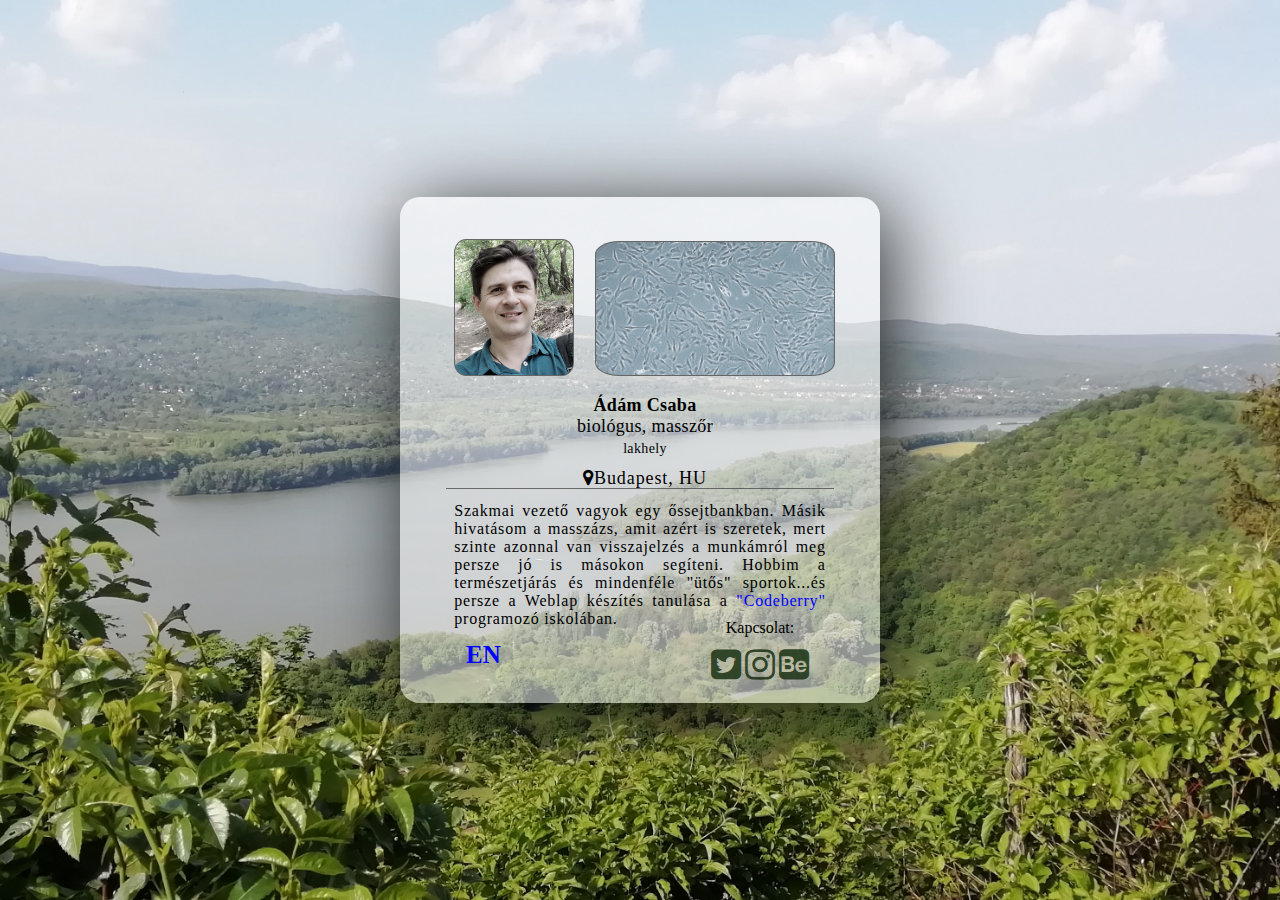
<file: index.html>
<!DOCTYPE html>
<html lang="en">
<head>
  <link href="https://maxcdn.bootstrapcdn.com/font-awesome/4.7.0/css/font-awesome.min.css" rel="stylesheet">
  <link rel="stylesheet" type="text/css" href="index.css">
  <meta charset="utf-8">
  <meta name="viewport" content="width=device-width">
  <title>Névjegy oldal</title>
</head>
<body>
<div class="profile-card">
  <div class="head">
    <div class="profile-image" >
      <img src="assets/adam-csaba-1.jpg" alt="Adam Csaba" id="me">
    </div>
    <div class="profile-image" id="stemcell">
      <img src="assets/stemcell1.jpg" alt="stem cell" id="stemcell">
    <div class="name-headline" id="name" >
      <h1>Ádám Csaba</h1>
      <h2>biológus, masszőr</h2>
      <span>lakhely</span>
      <p><i class="fa fa-map-marker"></i>Budapest, HU</p>
    </div>
  </div>
  <div class="content">
    <p class="about"> Szakmai vezető vagyok egy őssejtbankban. Másik hivatásom a masszázs, amit azért is szeretek, mert szinte azonnal van visszajelzés a munkámról meg persze jó is másokon segíteni. Hobbim a természetjárás és mindenféle "ütős" sportok...és persze a Weblap készítés tanulása a <a href="https://codeberryschool.com/hu/" class="codeberry">"Codeberry"</a> programozó iskolában.
    </p>
    <section class="links">
      <h2>Kapcsolat:</h2>
        <ul>
          <li><a href="https://twitter.com/#"  target="_blank" title="Twitter" class="social-icon"><i class="fa fa-2x fa-twitter-square" aria-hidden="true" style="color:rgba(25, 48, 19, 0.86)"></i></a></li>
          <li><a href="https://instagram.com/#" target="_blank" title="Instagram" class="social-icon"><i class="fa fa-2x fa-instagram" aria-hidden="true" style="color:rgba(25, 48, 19, 0.86)"></i></a></li>
          <li><a href="https://behance.net/#" target="_blank" title="Behance" class="social-icon"><i class="fa fa-2x fa-behance-square" aria-hidden="true" style="color:rgba(25, 48, 19, 0.86)"></i></a></li>
        </ul>
    </section>
  </div>
    <nav class="navbar">
       <a href="index1.html">EN</a>
    </nav>
</div>
</body>
</html>
</file>
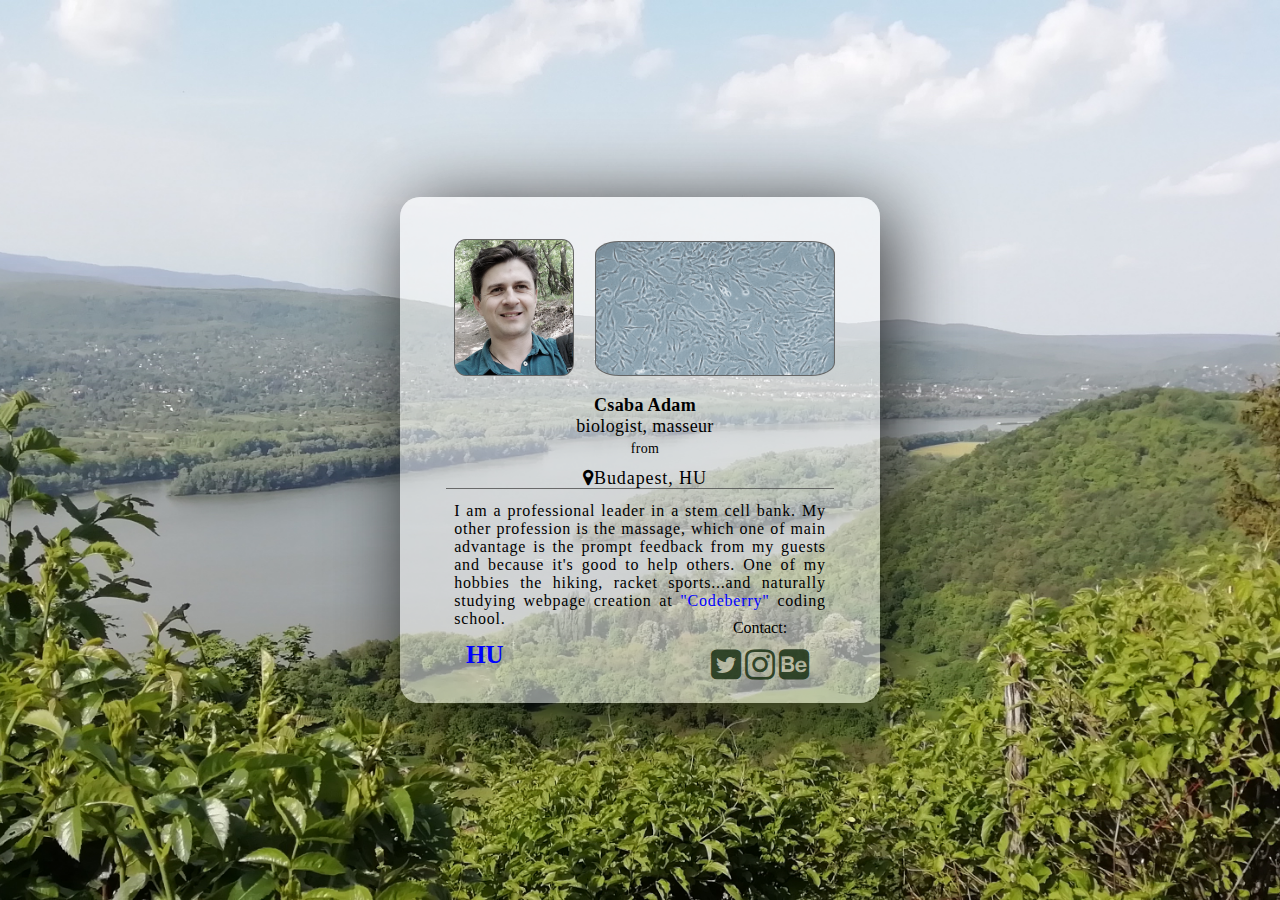
<file: index1.html>
<!DOCTYPE html>
<html lang="en">
<head>
  <link href="https://maxcdn.bootstrapcdn.com/font-awesome/4.7.0/css/font-awesome.min.css" rel="stylesheet">
  <link rel="stylesheet" type="text/css" href="index1.css">
  <meta charset="utf-8">
  <meta name="viewport" content="width=device-width">
  <title>Névjegy oldal</title>
</head>
<body>
<div class="profile-card">
  <div class="head">
    <div class="profile-image" >
      <img src="assets/adam-csaba-1.jpg" alt="Adam Csaba" id="me">
    </div>
    <div class="profile-image" id="stemcell">
      <img src="assets/stemcell1.jpg" alt="stem cell" id="stemcell">
    <div class="name-headline" id="name" >
      <h1>Csaba Adam</h1>
      <h2>biologist, masseur</h2>
      <span>from</span>
      <p><i class="fa fa-map-marker"></i>Budapest, HU</p>
    </div>
  </div>
  <div class="content">
    <p class="about"> I am a professional leader in a stem cell bank. My other profession is the massage, which one of main advantage is the prompt feedback from my guests and because it's good to help others. One of my hobbies the hiking, racket sports...and naturally studying webpage creation at <a href="https://codeberryschool.com/hu/" class="codeberry" >"Codeberry"</a> coding school.
    </p>
    <section class="links">
      <h2>Contact:</h2>
        <ul>
          <li><a href="https://twitter.com/#" target="_blank" title="Twitter" class="social-icon"><i class="fa fa-2x fa-twitter-square" aria-hidden="true" style="color:rgba(25, 48, 19, 0.86)"></i></a></li>
          <li><a href="https://instagram.com/#" target="_blank" title="Instagram" class="social-icon"><i class="fa fa-2x fa-instagram" aria-hidden="true" style="color:rgba(25, 48, 19, 0.86)"></i></a></li>
          <li><a href="https://behance.net/#" target="_blank" title="Behance" class="social-icon"><i class="fa fa-2x fa-behance-square" aria-hidden="true" style="color:rgba(25, 48, 19, 0.86)"></i></a></li>
        </ul>
    </section>
  </div>
  <nav class="navbar">
       <a href="index.html">HU</a>
  </nav>
</div>
</body>
</html>
</file>
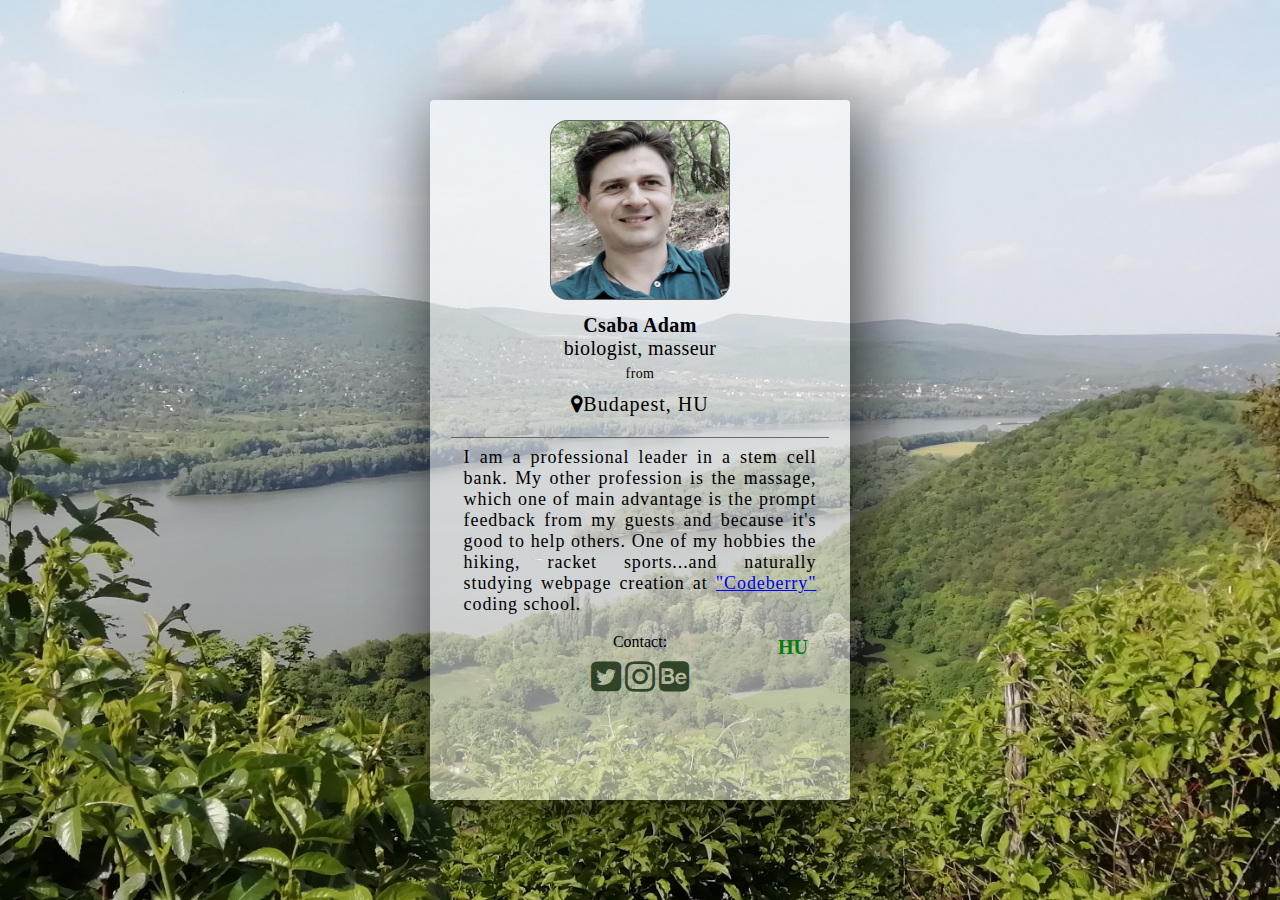
<file: mycard.html>
<!DOCTYPE html>
<html lang="en">
<head>
  <link href="https://maxcdn.bootstrapcdn.com/font-awesome/4.7.0/css/font-awesome.min.css" rel="stylesheet">
  <link rel="stylesheet" type="text/css" href="mycard.css">
  <meta charset="utf-8">
  <meta name="viewport" content="width=device-width">
  <title>Névjegy oldal</title>
</head>
<body>
<div class="profile-card">
  <div class="head">
    <div class="profile-image">
      <img src="assets/adam-csaba-1.jpg" alt="Adam Csaba">
    </div>
    <div class="name-headline">
      <h1>Csaba Adam</h1>
      <h2>biologist, masseur</h2>
      <span>from</span>
      <p><i class="fa fa-map-marker"></i>Budapest, HU</p>
    </div>
  </div>
  <div class="content">
    <p class="about"> I am a professional leader in a stem cell bank. My other profession is the massage, which one of main advantage is the prompt feedback from my guests and because it's good to help others. One of my hobbies the hiking, racket sports...and naturally studying webpage creation at <a href="https://codeberryschool.com/hu/" target="_blank">"Codeberry"</a> coding school.
    </p>
    <section class="links">
      <h2>Contact:</h2>
        <ul>
          <li><a href="https://twitter.com/#" target="_blank" title="Twitter" class="social-icon"><i class="fa fa-2x fa-twitter-square" aria-hidden="true" style="color:rgba(25, 48, 19, 0.86)"></i></a></li>
          <li><a href="https://instagram.com/#" target="_blank" title="Instagram" class="social-icon"><i class="fa fa-2x fa-instagram" aria-hidden="true" style="color:rgba(25, 48, 19, 0.86)"></i></a></li>
          <li><a href="https://behance.net/#" target="_blank" title="Behance" class="social-icon"><i class="fa fa-2x fa-behance-square" aria-hidden="true" style="color:rgba(25, 48, 19, 0.86)"></i></a></li>
        </ul>
    </section>
  </div>
  <nav class="navbar">
       <a href="sajat-nevjegy.html">HU</a>
  </nav>
</div>
</body>
</html>
</file>
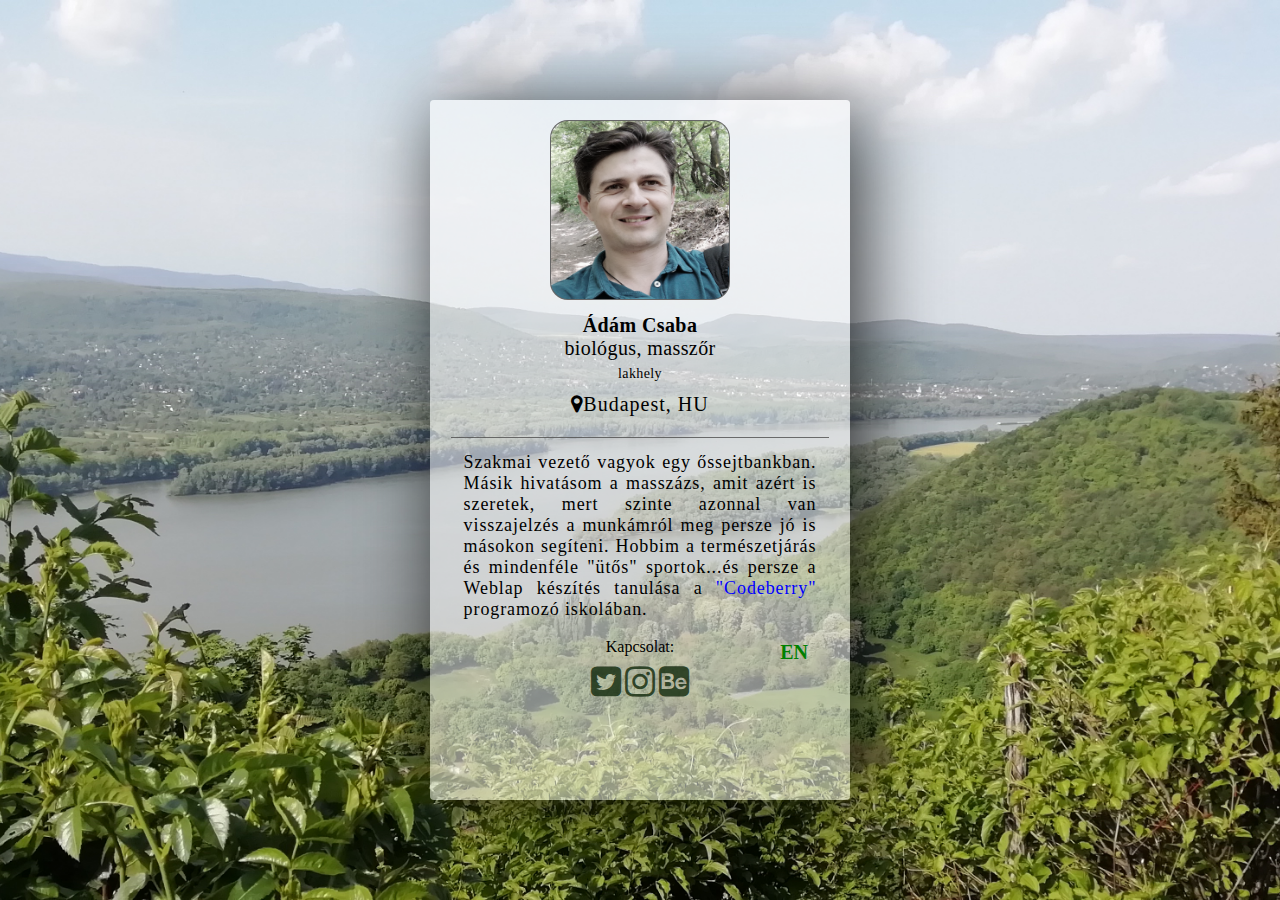
<file: sajat-nevjegy.html>
<!DOCTYPE html>
<html lang="en">
<head>
  <link href="https://maxcdn.bootstrapcdn.com/font-awesome/4.7.0/css/font-awesome.min.css" rel="stylesheet">
  <link rel="stylesheet" type="text/css" href="sajat-nevjegy.css">
  <meta charset="utf-8">
  <meta name="viewport" content="width=device-width">
  <title>Névjegy oldal</title>
</head>
<body>
<div class="profile-card">
  <div class="head">
    <div class="profile-image">
      <img src="assets/adam-csaba-1.jpg" alt="Adam Csaba">
    </div>
    <div class="name-headline">
      <h1>Ádám Csaba</h1>
      <h2>biológus, masszőr</h2>
      <span>lakhely</span>
      <p><i class="fa fa-map-marker"></i>Budapest, HU</p>
    </div>
  </div>
  <div class="content">
    <p class="about"> Szakmai vezető vagyok egy őssejtbankban. Másik hivatásom a masszázs, amit azért is szeretek, mert szinte azonnal van visszajelzés a munkámról meg persze jó is másokon segíteni. Hobbim a természetjárás és mindenféle "ütős" sportok...és persze a Weblap készítés tanulása a <a href="https://codeberryschool.com/hu/" class="codeberry">"Codeberry"</a> programozó iskolában.
    </p>
    <section class="links">
      <h2>Kapcsolat:</h2>
        <ul>
          <li><a href="https://twitter.com/#"  target="_blank" title="Twitter" class="social-icon"><i class="fa fa-2x fa-twitter-square" aria-hidden="true" style="color:rgba(25, 48, 19, 0.86)"></i></a></li>
          <li><a href="https://instagram.com/#" target="_blank" title="Instagram" class="social-icon"><i class="fa fa-2x fa-instagram" aria-hidden="true" style="color:rgba(25, 48, 19, 0.86)"></i></a></li>
          <li><a href="https://behance.net/#" target="_blank" title="Behance" class="social-icon"><i class="fa fa-2x fa-behance-square" aria-hidden="true" style="color:rgba(25, 48, 19, 0.86)"></i></a></li>
        </ul>
    </section>
  </div>
    <nav class="navbar">
       <a href="mycard.html">EN</a>
    </nav>
</div>
</body>
</html>
</file>
<file: index.css>
/* CSS reset */

* {
  margin: 0;
  padding: 0;
  box-sizing: border-box;
  font-size: 100%;
  font-family: cursive;
}

/* Pozicionálás */
.profile-card {
  width: 480px;
  max-width: calc(100vw - 10px);
}

body {
  display: flex;
  justify-content: center;
  align-items: center;
  height: 100vh;
}

.head, .links {
  text-align: center;
}

.links {
    position:relative;
    left:120px;
    bottom:20px;
    }

.head, .content {
  width: 90%;
  margin: 0 auto;
}
.name-headline {
  letter-spacing:0.02em;
  margin-top:10px;
  font-size:18px;
}

span {
  font-size: 14px;
}

h2 {
    font-weight: normal;
}

p {
  letter-spacing:0.05em;
  margin-top:10px;
  font-size:18px;
}

.about {
  letter-spacing:0.05em;
  margin-top:5px;
  font-size:18px;
  text-align:justify;
}

img {
  width: 120px;
  border-radius: 10%;
  padding: 1px;
  background-color: #666;
  transition: all 0.5s ease-in-out;
  filter: grayscale(50%); 
}

img:hover {
  transform: scale(1.1);
  filter: grayscale(20%);
}

.profile-image {
  margin-top: 20px;
}

#me { 
     float:left;
     box-sizing: border-box;
     width: 120px;
     height: auto;
     margin-top: 22px;
     margin-left: 30px;
     display:inline-block;
}

#stemcell {
    box-sizing: border-box;
    width: 240px;
    height:135px;
    margin-top: 12px;
    display:inline-block;
    }

#name {
    margin-top:15px;
    box-sizing: border-box;
    position: relative;
    right:70px;
    }

/* Contact links */
ul {
  list-style-type: none;
  font-size: 1.1em;
  padding: 10px;
}
li {
  display: inline;
}

.head, .about {
  margin-bottom: 3%;
  font-size: 16px;
  font-weight:500;
}
.content {
  padding: 2% 2%;
  border-top: 1px solid hsla(0, 0%, 30%, .8);
}

body {
  background: url('assets/background.jpg') no-repeat center center fixed;
  background-size: cover;
}

.profile-card {
  background-color: hsla(0, 0%, 100%, .5);
  border-radius: 20px;
  box-shadow: hsla(0, 0%, 0%, .8) 10px 10px 80px;
}

/* The navigation bar */
.navbar {
  overflow: hidden;
  margin-top: -100px;
  width: 100%;
}
/* Links inside the navbar */
.navbar a {
  float: left;
  display:block;
  color: blue;
  text-align: center;
  padding: 20px 42px;
  text-decoration: none;
  font-size: 25px;
  font-weight: 700;
}

/* Change background on mouse-over */
.navbar a:hover {
  color: black;
  transform: scale(1.1);
  filter: grayscale(20%);
}

.codeberry {
  color:blue;
  text-decoration: none;
}
.codeberry:hover {
  color: black;
  transform: scale(1.1);
  filter: grayscale(20%);
}
</file>
<file: index1.css>
/* CSS reset */

* {
  margin: 0;
  padding: 0;
  box-sizing: border-box;
  font-size: 100%;
  font-family: cursive;
}

/* Pozicionálás */
.profile-card {
  width: 480px;
  max-width: calc(100vw - 10px);
}

body {
  display: flex;
  justify-content: center;
  align-items: center;
  height: 100vh;
}

.head, .links {
  text-align: center;
}

.links {
    position:relative;
    left:120px;
    bottom:20px;
    }

.head, .content {
  width: 90%;
  margin: 0 auto;
}
.name-headline {
  letter-spacing:0.02em;
  margin-top:10px;
  font-size:18px;
}

span {
  font-size: 14px;
}

h2 {
    font-weight: normal;
}

p {
  letter-spacing:0.05em;
  margin-top:10px;
  font-size:18px;
}

.about {
  letter-spacing:0.05em;
  margin-top:5px;
  font-size:18px;
  text-align:justify;
}

img {
  width: 120px;
  border-radius: 10%;
  padding: 1px;
  background-color: #666;
  transition: all 0.5s ease-in-out;
  filter: grayscale(50%); 
}

img:hover {
  transform: scale(1.1);
  filter: grayscale(20%);
}

.profile-image {
  margin-top: 20px;
}

#me { 
     float:left;
     box-sizing: border-box;
     width: 120px;
     height: auto;
     margin-top: 22px;
     margin-left: 30px;
     display:inline-block;
}

#stemcell {
    box-sizing: border-box;
    width: 240px;
    height:135px;
    margin-top: 12px;
    display:inline-block;
    }

#name {
    margin-top:15px;
    box-sizing: border-box;
    position: relative;
    right:70px;
    }

/* Contact links */
ul {
  list-style-type: none;
  font-size: 1.1em;
  padding: 10px;
}
li {
  display: inline;
}

.head, .about {
  margin-bottom: 3%;
  font-size: 16px;
  font-weight:500;
}
.content {
  padding: 2% 2%;
  border-top: 1px solid hsla(0, 0%, 30%, .8);
}

body {
  background: url('assets/background.jpg') no-repeat center center fixed;
  background-size: cover;
}

.profile-card {
  background-color: hsla(0, 0%, 100%, .5);
  border-radius: 20px;
  box-shadow: hsla(0, 0%, 0%, .8) 10px 10px 80px;
}

/* The navigation bar */
.navbar {
  overflow: hidden;
  margin-top: -100px;
  width: 100%;
}
/* Links inside the navbar */
.navbar a {
  float: left;
  display:block;
  color: blue;
  text-align: center;
  padding: 20px 42px;
  text-decoration: none;
  font-size: 25px;
  font-weight: 700;
}

/* Change background on mouse-over */
.navbar a:hover {
  color: black;
  transform: scale(1.1);
  filter: grayscale(20%);
}

.codeberry {
  color:blue;
  text-decoration: none;
}
.codeberry:hover {
  color: black;
  transform: scale(1.1);
  filter: grayscale(20%);
}
</file>
<file: mycard.css>
/* CSS reset */

* {
  margin: 0;
  padding: 0;
  box-sizing: border-box;
  font-size: 100%;
  font-family: cursive; 
}

/* Pozicionálás */
.profile-card {
  width: 420px;
  max-width: calc(100vw - 10px);
  height: 700px;
}

body {
  display: flex;
  justify-content: center;
  align-items: center;
  height: 100vh;
}

.head, .links {
  text-align: center;
}

.head, .content {
  width: 90%;
  margin: 0 auto;
}
.name-headline {
  letter-spacing:0.02em;
  margin-top:10px;
  font-size:20px;
}

span {
  font-size: 14px;
}

h2 {
    font-weight: normal;
}

p {
  letter-spacing:0.05em;
  margin-top:10px;
  font-size:20px;
  font-family:cursive;
}

.about {
  letter-spacing:0.05em;
  margin-top:5px;
  font-size:18px;
  text-align:justify;
}

img {
  width: 180px;
  height: 180px;
  border-radius: 10%;
  padding: 1px;
  background-color: #666;
  transition: all 0.5s ease-in-out;
  filter: grayscale(50%);
}

img:hover {
  transform: scale(1.1);
  filter: grayscale(20%);
}

.profile-image {
  margin-top: 20px;
}

/* Contact links */
ul {
  list-style-type: none;
  font-size: 1.1em;
  padding:8px;
}
li {
  display: inline;
}

.head, .about {
  margin-bottom: 5%;
}
.content {
  padding: 1% 3%;
  border-top: 1px solid hsla(0, 0%, 30%, .8);
}

body {
  background: url('assets/background.jpg') no-repeat center center fixed;
  background-size: cover;
}

.profile-card {
  background-color: hsla(0, 0%, 100%, .5);
  border-radius: 4px;
  box-shadow: hsla(0, 0%, 0%, .8) 10px 10px 80px;
}

/* The navigation bar */
.navbar {
  overflow: hidden;
  margin-top: -100px;
  width: 100%;
}
/* Links inside the navbar */
.navbar a {
  float: right;
  display: block;
  color: green;
  text-align: center;
  padding: 30px 42px;
  text-decoration: none;
  font-size: 20px;
  font-weight: 900;
}

/* Change background on mouse-over */
.navbar a:hover {
  color: black;
  transform: scale(1.1);
  filter: grayscale(20%);
}
codeberry {
  color:blue;
  text-decoration: none;
}
.codeberry:hover {
  color: black;
  transform: scale(1.1);
  filter: grayscale(20%);
}
</file>
<file: sajat-nevjegy.css>
/* CSS reset */

* {
  margin: 0;
  padding: 0;
  box-sizing: border-box;
  font-size: 100%;
  font-family: cursive;
}

/* Pozicionálás */
.profile-card {
  width: 420px;
  max-width: calc(100vw - 10px);
  height:700px;
}

body {
  display: flex;
  justify-content: center;
  align-items: center;
  height: 100vh;
}

.head, .links {
  text-align: center;
}

.head, .content {
  width: 90%;
  margin: 0 auto;
}
.name-headline {
  letter-spacing:0.02em;
  margin-top:10px;
  font-size:20px;
}

span {
  font-size: 14px;
}

h2 {
    font-weight: normal;
}

p {
  letter-spacing:0.05em;
  margin-top:10px;
  font-size:20px;
  font-family:cursive;
}

.about {
  letter-spacing:0.05em;
  margin-top:10px;
  font-size:18px;
  text-align:justify;
}

img {
  width: 180px;
  height: 180px;
  border-radius: 10%;
  padding: 1px;
  background-color: #666;
  transition: all 0.5s ease-in-out;
  filter: grayscale(50%);
}

img:hover {
  transform: scale(1.1);
  filter: grayscale(20%);
}

.profile-image {
  margin-top: 20px;
}

/* Contact links */
ul {
  list-style-type: none;
  font-size: 1.1em;
  padding: 8px;
}
li {
  display: inline;
}

.head, .about {
  margin-bottom: 5%;
}
.content {
  padding: 1% 3%;
  border-top: 1px solid hsla(0, 0%, 30%, .8);
}

body {
  background: url('assets/background.jpg') no-repeat center center fixed;
  background-size: cover;
}

.profile-card {
  background-color: hsla(0, 0%, 100%, .5);
  border-radius: 4px;
  box-shadow: hsla(0, 0%, 0%, .8) 10px 10px 80px;
}

/* The navigation bar */
.navbar {
  overflow: hidden;
  margin-top: -100px;
  width: 100%;
}
/* Links inside the navbar */
.navbar a {
  float: right;
  display:block;
  color: green;
  text-align: center;
  padding: 30px 42px;
  text-decoration: none;
  font-size: 20px;
  font-weight: 900;
}

/* Change background on mouse-over */
.navbar a:hover {
  color: black;
  transform: scale(1.1);
  filter: grayscale(20%);
}

.codeberry {
  color:blue;
  text-decoration: none;
}
.codeberry:hover {
  color: black;
  transform: scale(1.1);
  filter: grayscale(20%);
}
</file>
